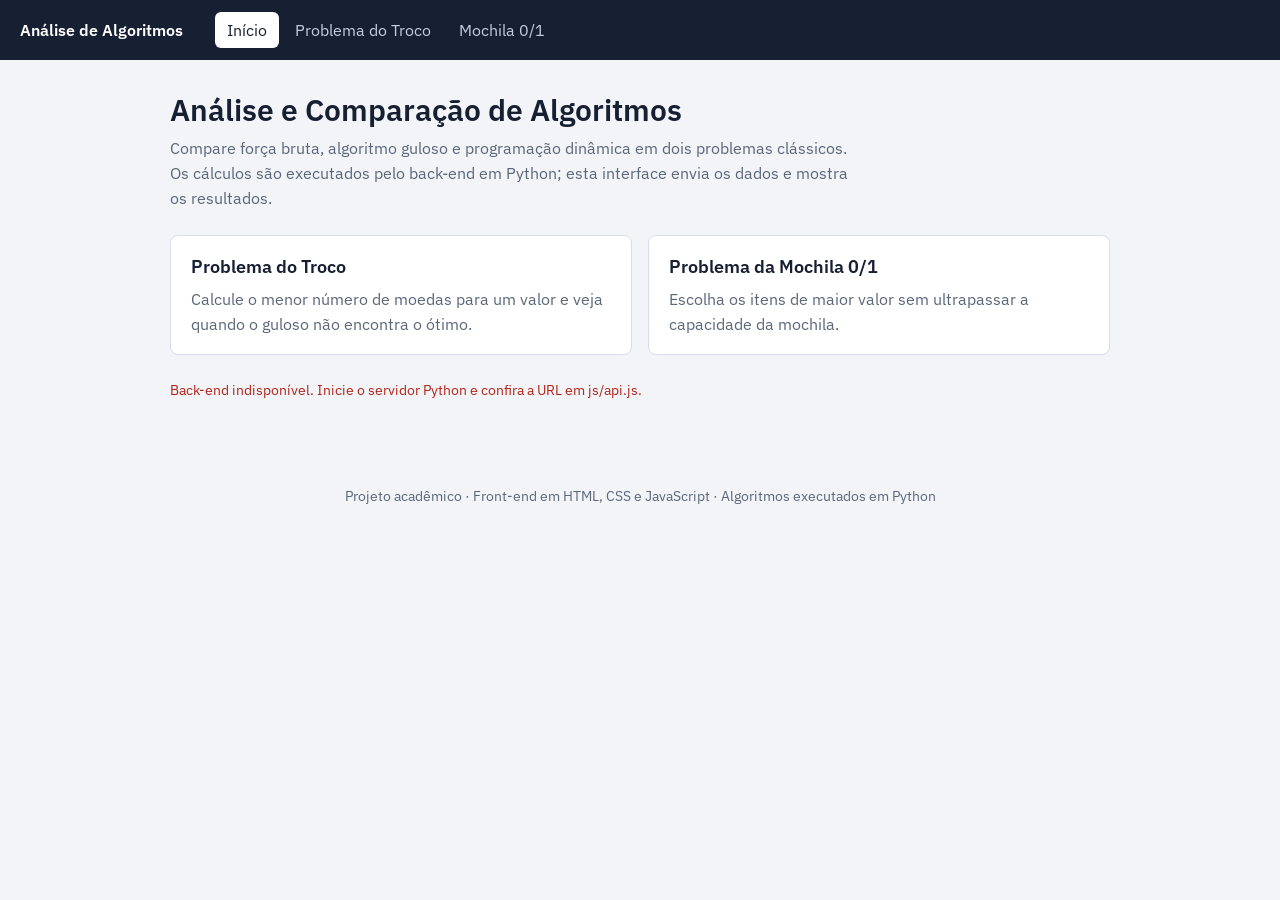
<file: index.html>
<!DOCTYPE html>
<html lang="pt-BR">
<head>
  <meta charset="UTF-8">
  <meta name="viewport" content="width=device-width, initial-scale=1">
  <title>Análise e Comparação de Algoritmos</title>
  <link rel="preconnect" href="https://fonts.googleapis.com">
  <link rel="preconnect" href="https://fonts.gstatic.com" crossorigin>
  <link href="https://fonts.googleapis.com/css2?family=IBM+Plex+Mono:wght@400;500&family=IBM+Plex+Sans:wght@400;500;600&display=swap" rel="stylesheet">
  <link rel="stylesheet" href="CSS/style.css">
</head>
<body>
  <header class="topbar">
    <a class="brand" href="#inicio">Análise de Algoritmos</a>
    <nav class="nav" aria-label="Navegação principal">
      <a href="#inicio" data-nav="inicio">Início</a>
      <a href="#troco" data-nav="troco">Problema do Troco</a>
      <a href="#mochila" data-nav="mochila">Mochila 0/1</a>
    </nav>
  </header>

  <main>
    <!-- INÍCIO -->
    <section id="inicio" class="view">
      <h1>Análise e Comparação de Algoritmos</h1>
      <p class="lead">Compare força bruta, algoritmo guloso e programação dinâmica em dois problemas clássicos. Os cálculos são executados pelo back-end em Python; esta interface envia os dados e mostra os resultados.</p>
      <div class="grid two">
        <a class="card link-card" href="#troco">
          <h2>Problema do Troco</h2>
          <p>Calcule o menor número de moedas para um valor e veja quando o guloso não encontra o ótimo.</p>
        </a>
        <a class="card link-card" href="#mochila">
          <h2>Problema da Mochila 0/1</h2>
          <p>Escolha os itens de maior valor sem ultrapassar a capacidade da mochila.</p>
        </a>
      </div>
      <p class="api-status" id="api-status" role="status">Verificando conexão com o back-end…</p>
    </section>

    <!-- TROCO -->
    <section id="troco" class="view" hidden>
      <h1>Problema do Troco</h1>
      <p class="lead">Informe o valor e as moedas (em centavos). Os três algoritmos rodam no back-end e são comparados abaixo.</p>

      <form id="form-troco" class="card form" novalidate>
        <div class="field">
          <label for="troco-valor">Valor do troco (centavos)</label>
          <input id="troco-valor" type="number" min="1" step="1" value="289" required>
        </div>
        <div class="field">
          <label for="troco-moedas">Moedas disponíveis (separadas por vírgula)</label>
          <input id="troco-moedas" type="text" value="100, 50, 25, 10, 5, 1" required>
        </div>
        <div class="actions">
          <button type="submit" class="btn primary" id="btn-troco">Calcular troco</button>
          <button type="button" class="btn" id="btn-troco-exemplo">Carregar exemplo onde o guloso falha</button>
        </div>
        <p class="hint">O exemplo usa as moedas 4, 3 e 1 com valor 6.</p>
        <p class="msg error" id="troco-erro" role="alert" hidden></p>
      </form>

      <div id="troco-loading" class="loading" hidden>Calculando no back-end…</div>
      <div id="troco-resultado" hidden>
        <div id="troco-aviso" class="notice" hidden></div>
        <div class="grid three" id="troco-cards"></div>
        <div class="card table-wrap">
          <table>
            <caption>Comparativo</caption>
            <thead><tr><th>Algoritmo</th><th>Moedas usadas</th><th>Quantidade</th><th>Tempo</th></tr></thead>
            <tbody id="troco-tabela"></tbody>
          </table>
        </div>
      </div>
    </section>

    <!-- MOCHILA -->
    <section id="mochila" class="view" hidden>
      <h1>Problema da Mochila 0/1</h1>
      <p class="lead">Cada item pode ser escolhido no máximo uma vez. A seleção ótima é calculada por programação dinâmica no back-end.</p>

      <div class="card form">
        <div class="field narrow">
          <label for="mochila-cap">Capacidade máxima</label>
          <input id="mochila-cap" type="number" min="1" step="1" value="10">
        </div>
      </div>

      <form id="form-item" class="card form" novalidate>
        <h2>Adicionar item</h2>
        <div class="row">
          <div class="field grow"><label for="item-nome">Nome</label><input id="item-nome" type="text" maxlength="40"></div>
          <div class="field narrow"><label for="item-peso">Peso</label><input id="item-peso" type="number" min="1" step="1"></div>
          <div class="field narrow"><label for="item-valor">Valor</label><input id="item-valor" type="number" min="0" step="1"></div>
          <button type="submit" class="btn">Adicionar</button>
        </div>
        <p class="msg error" id="item-erro" role="alert" hidden></p>
      </form>

      <div class="card table-wrap">
        <div class="card-head">
          <h2>Itens (<span id="qtd-itens">0</span>)</h2>
          <button type="button" class="btn small" id="btn-mochila-exemplo">Carregar exemplo</button>
        </div>
        <table>
          <thead><tr><th>Nome</th><th>Peso</th><th>Valor</th><th><span class="sr">Ações</span></th></tr></thead>
          <tbody id="lista-itens"></tbody>
        </table>
        <p class="empty" id="itens-vazio">Nenhum item ainda. Adicione itens acima.</p>
      </div>

      <div class="actions">
        <button type="button" class="btn primary" id="btn-mochila">Executar programação dinâmica</button>
        <button type="button" class="btn" id="btn-limpar">Remover todos os itens</button>
      </div>
      <p class="msg error" id="mochila-erro" role="alert" hidden></p>
      <div id="mochila-loading" class="loading" hidden>Calculando no back-end…</div>

      <div id="mochila-resultado" hidden>
        <div class="grid three" id="mochila-indicadores"></div>
        <div class="card">
          <div class="bar" aria-hidden="true"><span id="mochila-barra"></span></div>
          <p class="hint" id="mochila-barra-texto"></p>
        </div>
        <div class="grid two">
          <div class="card"><h2>Selecionados</h2><ul class="items" id="lista-sel"></ul></div>
          <div class="card"><h2>Ficaram de fora</h2><ul class="items out" id="lista-fora"></ul></div>
        </div>
      </div>
    </section>
  </main>

  <footer class="footer">Projeto acadêmico · Front-end em HTML, CSS e JavaScript · Algoritmos executados em Python</footer>

  <script src="js/api.js"></script>
  <script src="js/main.js"></script>
</body>
</html>
</file>
<file: CSS/style.css>
:root{
  --bg:#f2f4f8; --surface:#fff; --ink:#172033; --muted:#5b667a; --line:#d8dee9;
  --accent:#1d4ed8; --accent-soft:#e8eefc; --ok:#0f7a4d; --ok-soft:#e3f4ec;
  --warn:#9a4a07; --warn-soft:#fdf0e1; --err:#b42318; --err-soft:#fde9e7;
  --radius:8px;
}
*{box-sizing:border-box}
body{margin:0;background:var(--bg);color:var(--ink);font:16px/1.55 "IBM Plex Sans",system-ui,sans-serif}
h1{font-size:1.9rem;line-height:1.2;margin:0 0 .5rem;font-weight:600}
h2{font-size:1.1rem;margin:0 0 .4rem;font-weight:600}
p{margin:0 0 .75rem}
.sr{position:absolute;width:1px;height:1px;overflow:hidden;clip:rect(0 0 0 0)}
:focus-visible{outline:2px solid var(--accent);outline-offset:2px}

.topbar{background:var(--ink);color:#fff;display:flex;flex-wrap:wrap;gap:.5rem 2rem;align-items:center;padding:.75rem 1.25rem}
.brand{color:#fff;text-decoration:none;font-weight:600}
.nav{display:flex;gap:.25rem;flex-wrap:wrap}
.nav a{color:#c5cee0;text-decoration:none;padding:.35rem .75rem;border-radius:6px}
.nav a:hover{color:#fff}
.nav a.active{background:#fff;color:var(--ink)}

main{max-width:980px;margin:0 auto;padding:2rem 1.25rem 3rem}
.lead{color:var(--muted);max-width:68ch;margin-bottom:1.5rem}
.view[hidden]{display:none}
.card{background:var(--surface);border:1px solid var(--line);border-radius:var(--radius);padding:1.1rem 1.25rem;margin-bottom:1rem}
.card-head{display:flex;justify-content:space-between;align-items:center;margin-bottom:.5rem}
.grid{display:grid;gap:1rem;margin-bottom:1rem}
.grid.two{grid-template-columns:repeat(2,1fr)}
.grid.three{grid-template-columns:repeat(3,1fr)}
.grid .card{margin-bottom:0}
.link-card{text-decoration:none;color:inherit}
.link-card:hover{border-color:var(--accent)}
.link-card p{color:var(--muted);margin:0}
.api-status{color:var(--muted);font-size:.9rem;margin-top:1.5rem}
.api-status.ok{color:var(--ok)} .api-status.fail{color:var(--err)}

.form label{display:block;font-size:.9rem;font-weight:500;margin-bottom:.25rem}
.field{margin-bottom:.9rem}
input{width:100%;padding:.55rem .7rem;font:inherit;border:1px solid var(--line);border-radius:6px;background:#fff;color:var(--ink)}
input:focus{border-color:var(--accent)}
.row{display:flex;gap:.75rem;align-items:flex-end;flex-wrap:wrap}
.row .field{margin-bottom:0}
.grow{flex:1 1 200px} .narrow{width:130px}
.actions{display:flex;gap:.6rem;flex-wrap:wrap;margin:.25rem 0 .5rem}
.hint{color:var(--muted);font-size:.88rem;margin:.25rem 0 0}
.btn{font:inherit;font-weight:500;padding:.55rem 1rem;border-radius:6px;border:1px solid var(--line);background:#fff;color:var(--ink);cursor:pointer}
.btn:hover{border-color:var(--accent)}
.btn.primary{background:var(--accent);border-color:var(--accent);color:#fff}
.btn.primary:hover{background:#1840b0}
.btn.small{padding:.3rem .65rem;font-size:.88rem}
.btn:disabled{opacity:.6;cursor:wait}

.msg.error{background:var(--err-soft);color:var(--err);padding:.6rem .8rem;border-radius:6px;margin:.75rem 0 0}
.notice{padding:.75rem 1rem;border-radius:var(--radius);margin-bottom:1rem;background:var(--warn-soft);color:var(--warn);border:1px solid #f1d3ad}
.notice.good{background:var(--ok-soft);color:var(--ok);border-color:#b9e1cd}
.loading{color:var(--muted);padding:1rem 0}

.algo h2{display:flex;justify-content:space-between;gap:.5rem;align-items:center}
.big{font-family:"IBM Plex Mono",monospace;font-size:2.4rem;font-weight:500;line-height:1.1;margin:.4rem 0 0}
.big small{font-size:.95rem;color:var(--muted);font-family:"IBM Plex Sans",sans-serif}
.algo.best{border-color:var(--ok);box-shadow:inset 0 0 0 1px var(--ok)}
.algo.worse{border-color:#e4b684}
.badge{font-size:.78rem;font-weight:500;padding:.1rem .5rem;border-radius:99px;white-space:nowrap}
.badge.ok{background:var(--ok-soft);color:var(--ok)}
.badge.warn{background:var(--warn-soft);color:var(--warn)}
.badge.err{background:var(--err-soft);color:var(--err)}
.chips{display:flex;flex-wrap:wrap;gap:.35rem;margin-top:.75rem}
.chip{font-family:"IBM Plex Mono",monospace;font-size:.85rem;background:var(--accent-soft);color:var(--accent);padding:.15rem .5rem;border-radius:5px}
.meta{color:var(--muted);font-size:.85rem;margin-top:.6rem}

.table-wrap{overflow-x:auto}
table{width:100%;border-collapse:collapse;font-size:.95rem}
caption{text-align:left;font-weight:600;padding-bottom:.5rem}
th,td{text-align:left;padding:.5rem .6rem;border-bottom:1px solid var(--line)}
th{font-weight:500;color:var(--muted);font-size:.88rem}
td.num{font-family:"IBM Plex Mono",monospace}
.empty{color:var(--muted);text-align:center;margin:.75rem 0 0}
.icon-btn{border:0;background:none;color:var(--err);cursor:pointer;font:inherit;padding:.2rem .4rem}

.stat .big{font-size:2rem}
.stat p{color:var(--muted);margin:0;font-size:.9rem}
.bar{height:10px;background:var(--accent-soft);border-radius:99px;overflow:hidden}
.bar span{display:block;height:100%;width:0;background:var(--accent)}
.items{list-style:none;margin:.5rem 0 0;padding:0;display:grid;gap:.5rem}
.items li{display:flex;justify-content:space-between;gap:.5rem;padding:.55rem .75rem;border-radius:6px;background:var(--ok-soft);border-left:4px solid var(--ok)}
.items.out li{background:#eef0f4;border-left-color:#9aa4b5;color:var(--muted)}
.items .detail{font-family:"IBM Plex Mono",monospace;font-size:.85rem;white-space:nowrap}
.footer{text-align:center;color:var(--muted);font-size:.85rem;padding:1.5rem 1rem}

@media (max-width:760px){
  .grid.two,.grid.three{grid-template-columns:1fr}
  h1{font-size:1.5rem}
  .narrow{width:100%}
  .btn{width:100%}
  .row .btn{width:100%}
}
@media (prefers-reduced-motion:no-preference){.bar span{transition:width .4s}}
</file>
